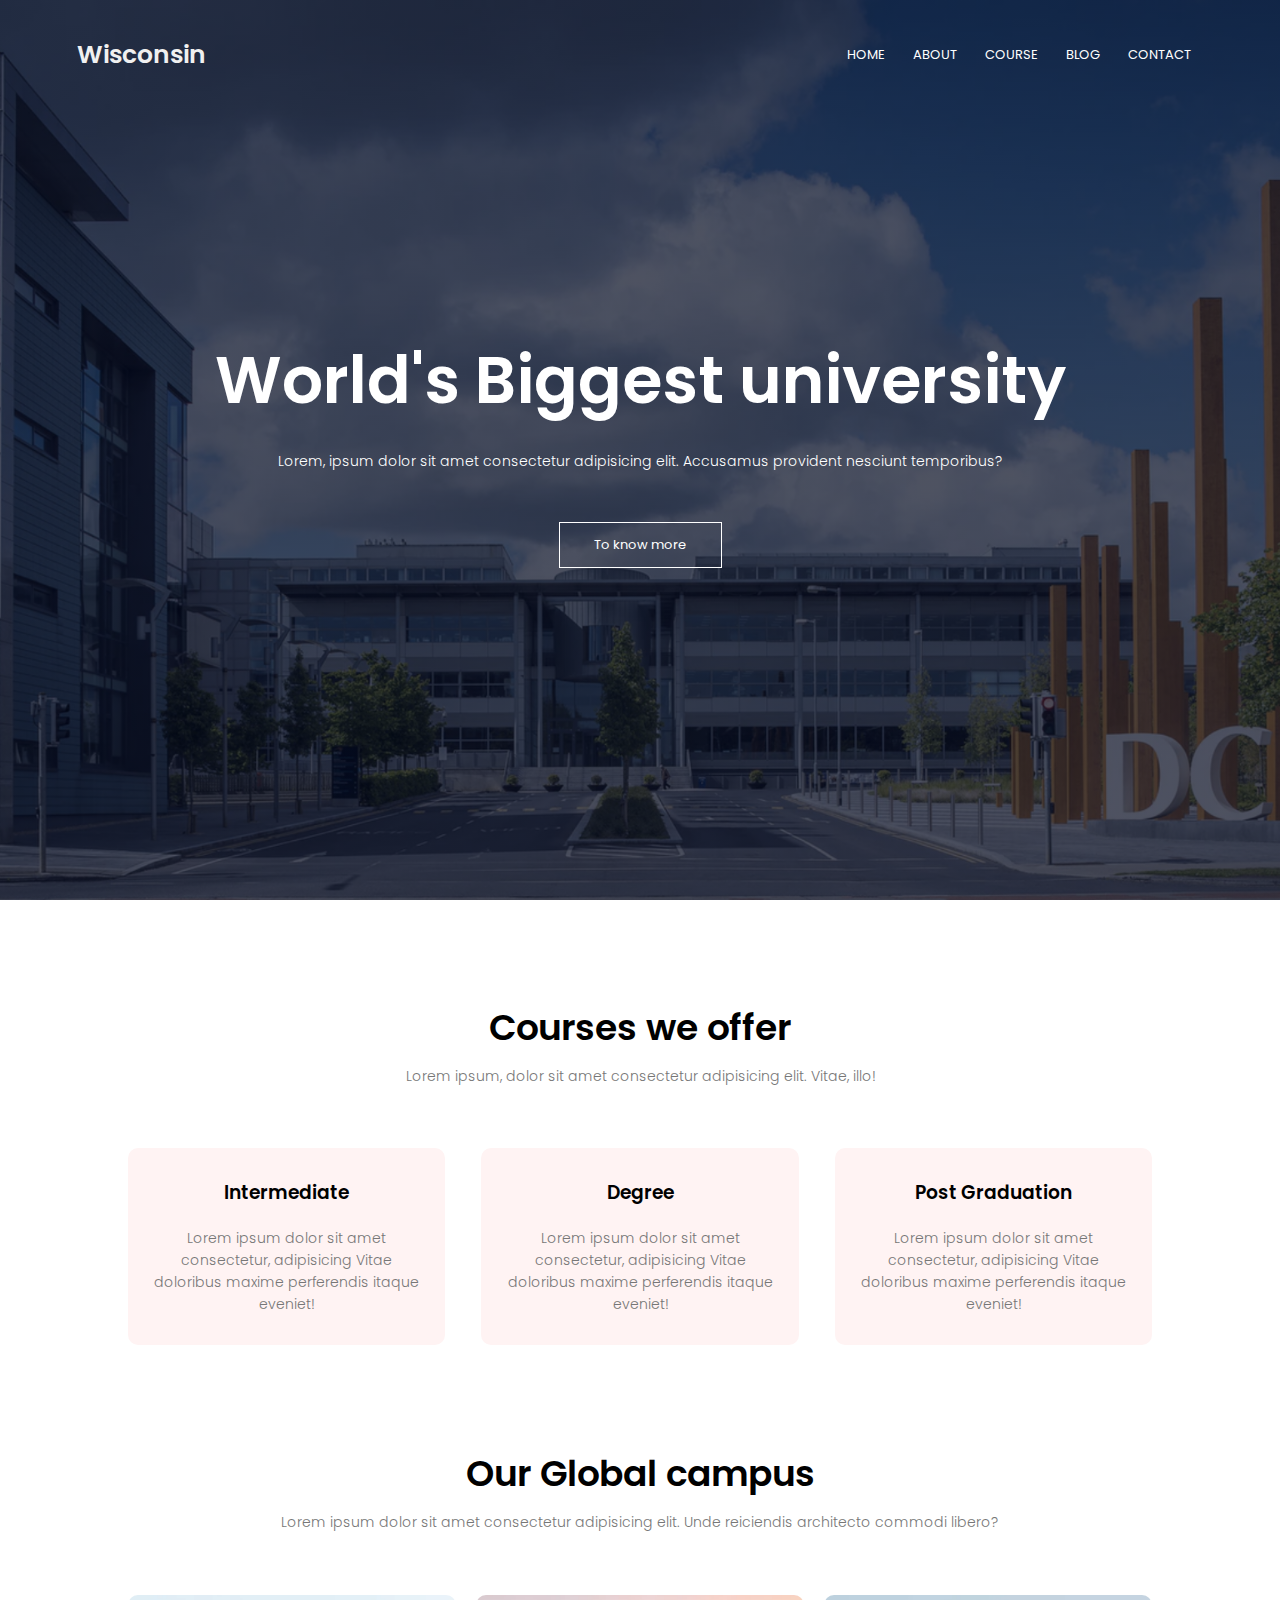
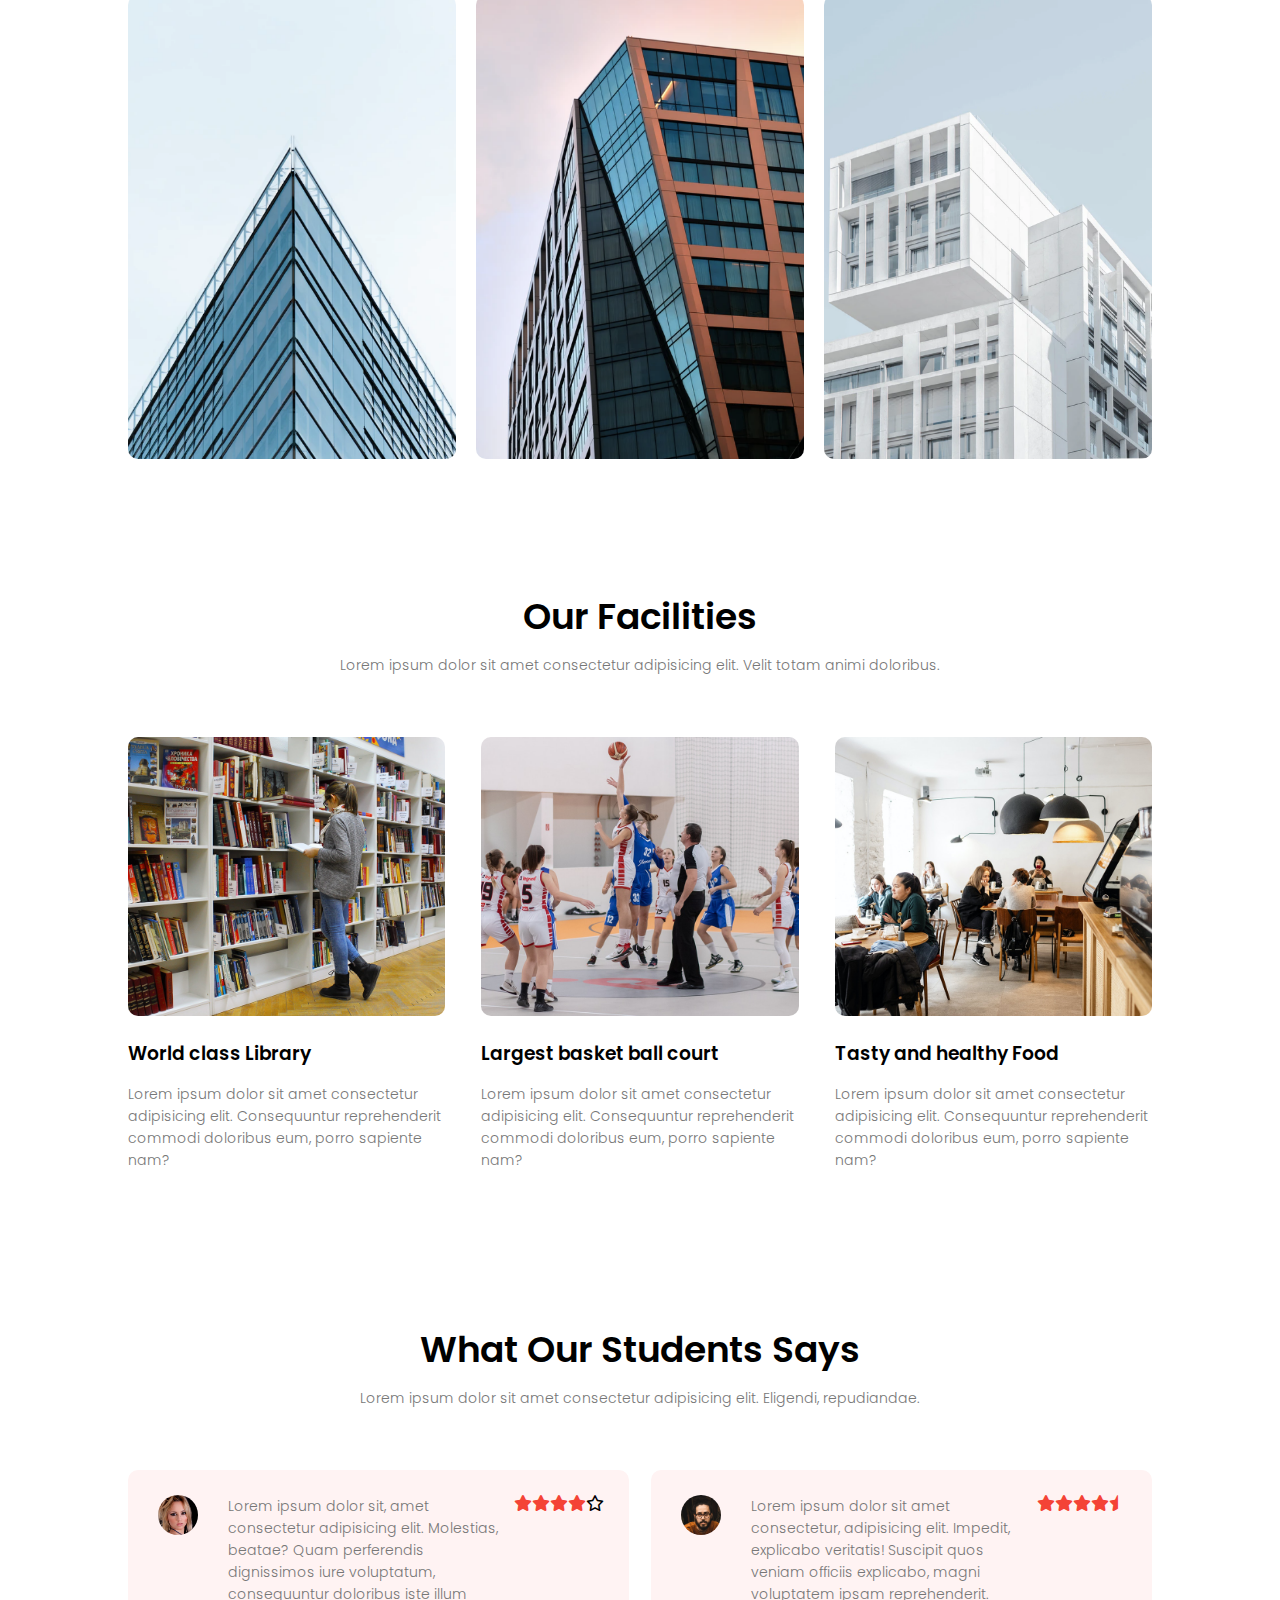
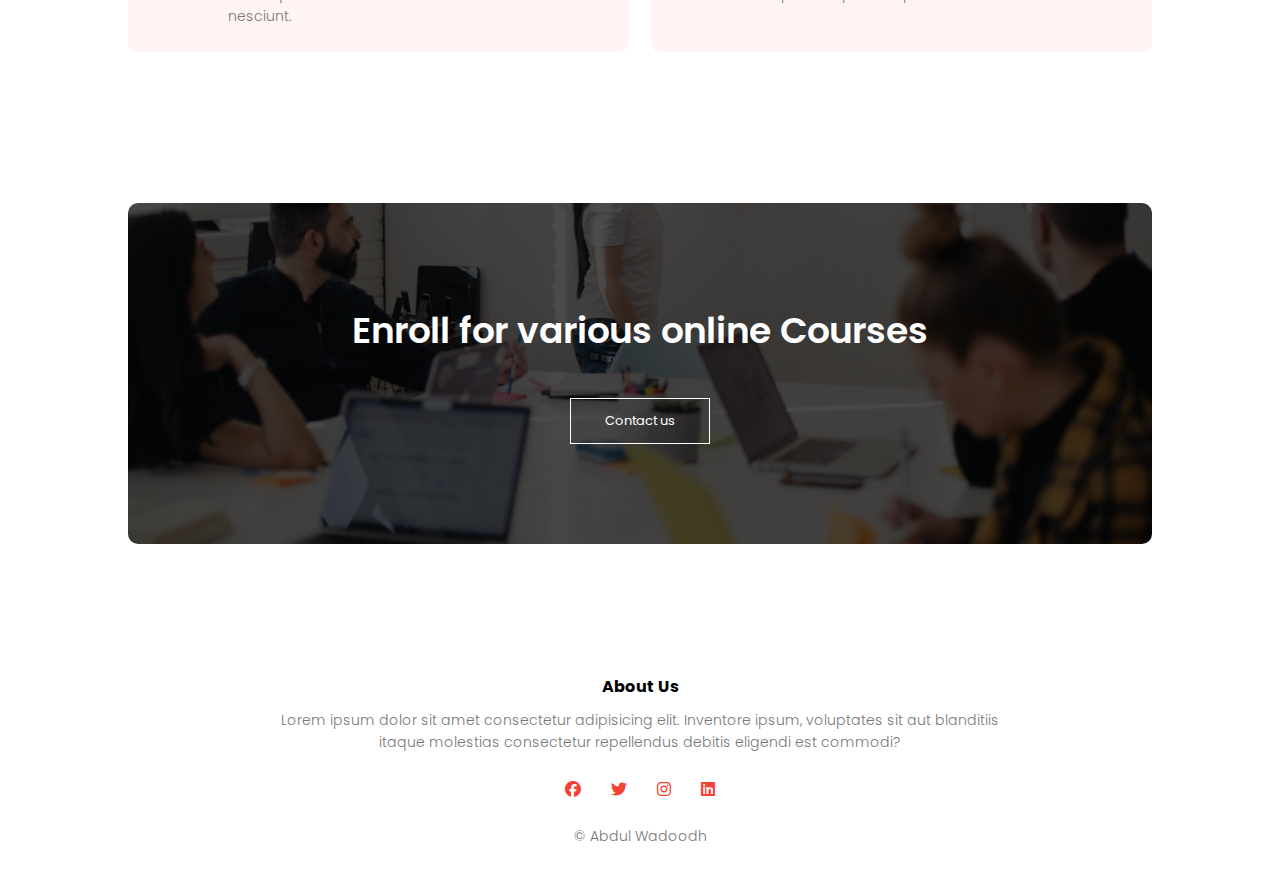
<file: index.html>
<!DOCTYPE html>
<html lang="en">
<head>
    <meta charset="UTF-8">
    <meta http-equiv="X-UA-Compatible" content="IE=edge">
    <meta name="viewport" content="width=device-width, initial-scale=1.0">
    <title>Wisconsin</title>
    <link rel="stylesheet" href="style.css">
    <link rel="preconnect" href="https://fonts.googleapis.com">
    <link rel="preconnect" href="https://fonts.gstatic.com" crossorigin>
    <link href="https://fonts.googleapis.com/css2?family=Poppins:wght@100;200;300;400;600;700&display=swap"
        rel="stylesheet">
    <link rel="stylesheet" href="https://cdnjs.cloudflare.com/ajax/libs/font-awesome/6.2.1/css/all.min.css">
</head>
<body>
    <section class="header">
        <nav>
            <a href="index.html"></a>
            <h3>Wisconsin</h3>
            <div class="nav-links" id="navlinks">
                <i class="fas fa-times" onclick="hidemenu()"></i>
                <ul>
                    <li><a href="index.html">HOME</a></li>
                    <li><a href="about.html">ABOUT</a></li>
                    <li><a href="course.html">COURSE</a></li>
                    <li><a href="blog.html">BLOG</a></li>
                    <li><a href="contact.html">CONTACT</a></li>
                </ul>
            </div>
            <i class="fas fa-bars" onclick="showmenu()"></i>
        </nav>
    <div class="text-box">
        <h1>World's Biggest university</h1>
        <p>Lorem, ipsum dolor sit amet consectetur adipisicing elit. Accusamus provident nesciunt temporibus?</p>
        <a href=""class="btn">To know more</a>
    </div>
    </section>

    <!-- course section -->
    <section class="course">
        <h1>Courses we offer </h1>
        <p>Lorem ipsum, dolor sit amet consectetur adipisicing elit. Vitae, illo!</p>
        <div class="row">
            <div class="course-col">
                <h3>Intermediate</h3>
                <p>Lorem ipsum dolor sit amet consectetur, adipisicing Vitae doloribus maxime perferendis itaque eveniet!</p>
            </div>
            <div class="course-col">
                <h3>Degree</h3>
                <p>Lorem ipsum dolor sit amet consectetur, adipisicing Vitae doloribus maxime perferendis itaque eveniet!</p>
            </div>
            <div class="course-col">
                <h3>Post Graduation</h3>
                <p>Lorem ipsum dolor sit amet consectetur, adipisicing Vitae doloribus maxime perferendis itaque eveniet!</p>
            </div>
        </div>
    </section>
    <!-- campus section -->
    <section class="campus">
        <h1>Our Global campus</h1>
        <p>Lorem ipsum dolor sit amet consectetur adipisicing elit. Unde reiciendis architecto commodi libero?</p>
        <div class="row">
            <div class="campus-col">
                <img src="images/london.png" alt="london campus">
                <div class="layer">
                    <h3>LONDON</h3>
                </div>
            </div>
            <div class="campus-col">
                <img src="images/newyork.png" alt="london campus">
                <div class="layer">
                    <h3>NEW YORK</h3>
                </div>
            </div>
            <div class="campus-col">
                <img src="images/washington.png" alt="london campus">
                <div class="layer">
                    <h3>WASHINGTON</h3>
                </div>
            </div>
        </div>
    </section>
    <!-- facilities section -->
    <section class="facilities">
        <h1>Our Facilities</h1>
        <p>Lorem ipsum dolor sit amet consectetur adipisicing elit. Velit totam animi doloribus.</p>
        <div class="row">
            <div class="facilities-col">
                <img src="images/library.png" alt="library">
                <h3>World class Library</h3>
                <p>Lorem ipsum dolor sit amet consectetur adipisicing elit. Consequuntur reprehenderit commodi doloribus eum, porro sapiente nam?</p>
            </div>
            <div class="facilities-col">
                <img src="images/basketball.png" alt="library">
                <h3>Largest basket ball court</h3>
                <p>Lorem ipsum dolor sit amet consectetur adipisicing elit. Consequuntur reprehenderit commodi doloribus eum, porro
                    sapiente nam?</p>
            </div>
            <div class="facilities-col">
                <img src="images/cafeteria.png" alt="library">
                <h3>Tasty and healthy Food</h3>
                <p>Lorem ipsum dolor sit amet consectetur adipisicing elit. Consequuntur reprehenderit commodi doloribus eum, porro
                    sapiente nam?</p>
            </div>
        </div>
    </section>
    <!-- testimonials section -->
    <section class="testimonial">
        <h1>What Our Students Says</h1>
        <p>Lorem ipsum dolor sit amet consectetur adipisicing elit. Eligendi, repudiandae.</p>
        <div class="row">
            <div class="testimonial-col">
                <img src="images/user1.jpg" alt="user 1">
                <p>Lorem ipsum dolor sit, amet consectetur adipisicing elit. Molestias, beatae? Quam perferendis dignissimos iure voluptatum, consequuntur doloribus iste illum nesciunt.</p>
                <i class="fas fa-star"></i>
                <i class="fas fa-star"></i>
                <i class="fas fa-star"></i>
                <i class="fas fa-star"></i>
                <i class="far fa-star"></i>
            </div>
            
            <div class="testimonial-col">
                <img src="images/user2.jpg" alt="user 2">
                <p>Lorem ipsum dolor sit amet consectetur, adipisicing elit. Impedit, explicabo veritatis! Suscipit quos veniam officiis explicabo, magni voluptatem ipsam reprehenderit.</p>
                <i class="fas fa-star"></i>
                <i class="fas fa-star"></i>
                <i class="fas fa-star"></i>
                <i class="fas fa-star"></i>
                <i class="fas fa-star-half"></i>
            </div>
        </div>
    </section>
    <!-- call to action -->
    <section class="cta">
        <h1>Enroll for various online Courses </h1>
        <a href="" class="btn">Contact us</a>
    </section>
<!-- ----footer -->
    <section class="footer">
        <h4>About Us</h4>
        <p>Lorem ipsum dolor sit amet consectetur adipisicing elit. Inventore ipsum, voluptates sit aut blanditiis<br> itaque molestias consectetur repellendus debitis eligendi est commodi?</p>
        <div class="icons">
            <i class="fab fa-facebook"></i>
            <i class="fab fa-twitter"></i>
            <i class="fab fa-instagram"></i>
            <i class="fab fa-linkedin"></i>
        </div>
        <p>&#169 Abdul Wadoodh</p>
    </section>



    <!-- js code for toggle -->
    <script>
        var navlinks = document.getElementById("navlinks");
        function showmenu(){
            navlinks.style.right = "0"
        }
        function hidemenu(){
            navlinks.style.right = "-200px"

        }

    </script>
</body>
</html>
</file>
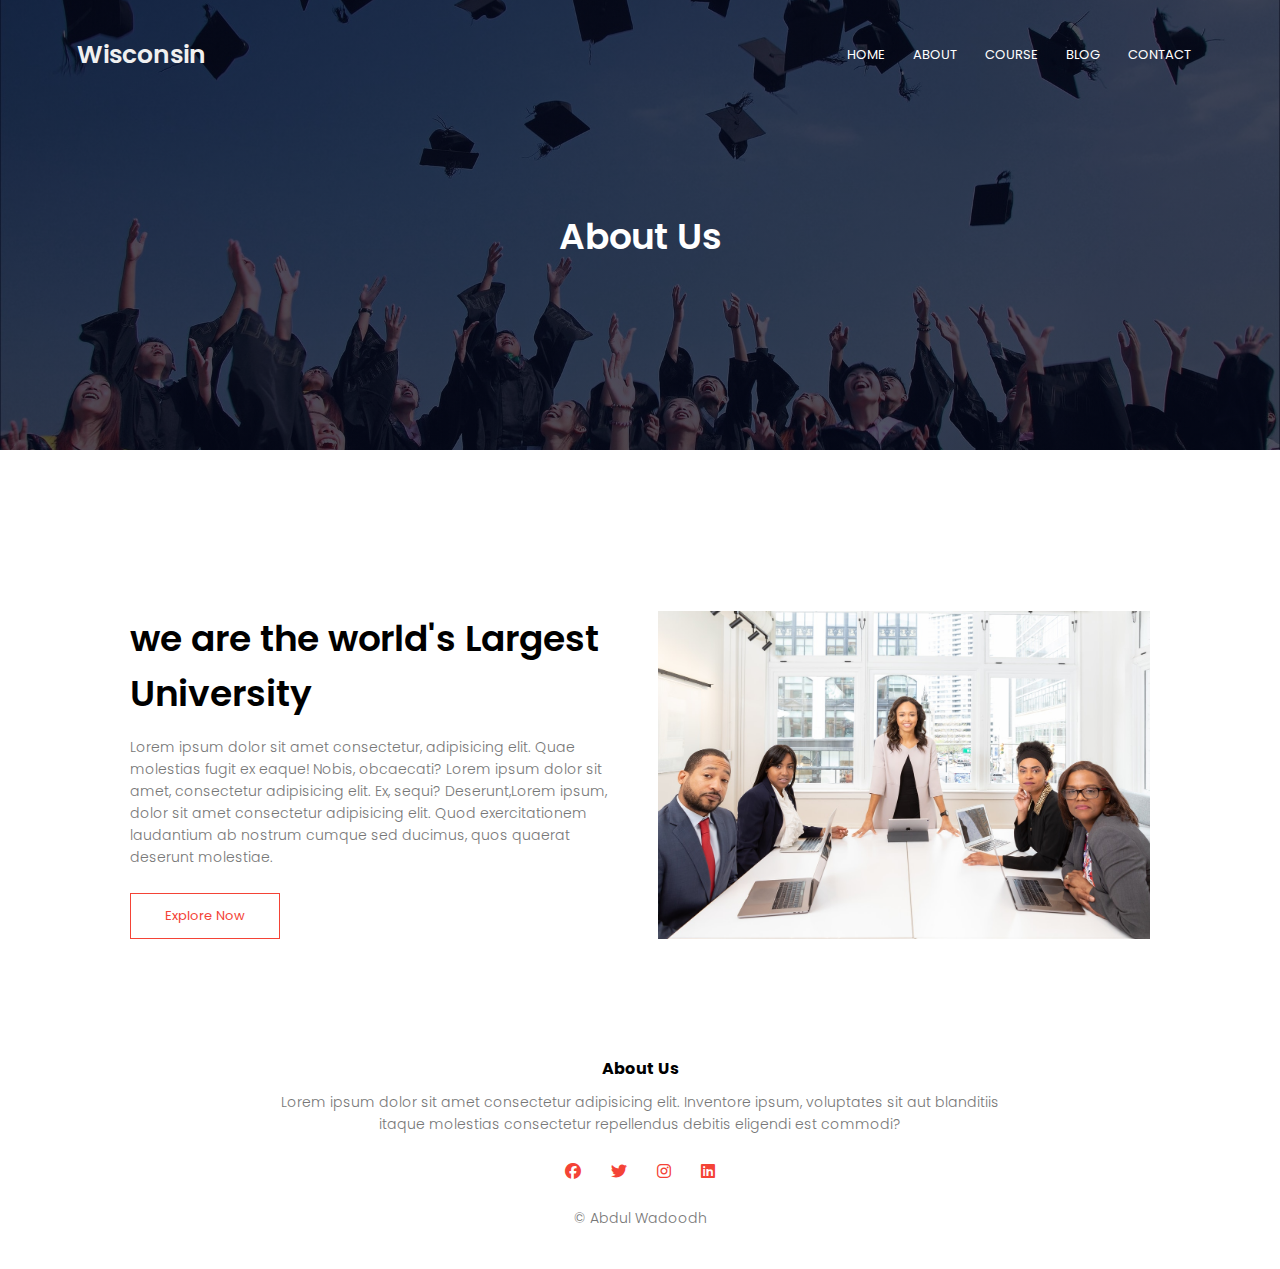
<file: about.html>
<!DOCTYPE html>
<html lang="en">
<head>
    <meta charset="UTF-8">
    <meta http-equiv="X-UA-Compatible" content="IE=edge">
    <meta name="viewport" content="width=device-width, initial-scale=1.0">
    <title>Wisconsin</title>
    <link rel="stylesheet" href="style.css">
    <link rel="preconnect" href="https://fonts.googleapis.com">
    <link rel="preconnect" href="https://fonts.gstatic.com" crossorigin>
    <link href="https://fonts.googleapis.com/css2?family=Poppins:wght@100;200;300;400;600;700&display=swap"
        rel="stylesheet">
    <link rel="stylesheet" href="https://cdnjs.cloudflare.com/ajax/libs/font-awesome/6.2.1/css/all.min.css">
</head>
<body>
    <section class="sub-header">
        <nav>
            <a href="index.html"></a>
            <h3>Wisconsin</h3>
            <div class="nav-links" id="navlinks">
                <i class="fas fa-times" onclick="hidemenu()"></i>
                <ul>
                <li><a href="index.html">HOME</a></li>
                <li><a href="about.html">ABOUT</a></li>
                <li><a href="course.html">COURSE</a></li>
                <li><a href="blog.html">BLOG</a></li>
                <li><a href="contact.html">CONTACT</a></li>
                </ul>
            </div>
            <i class="fas fa-bars" onclick="showmenu()"></i>
        </nav>
        <h1>About Us</h1>
    </section>
    <!-- --------about us content---- -->
    <section class="about-us">
        <div class="row">
            <div class="about-col">
                <h1>we are the world's Largest University</h1>
                <p>Lorem ipsum dolor sit amet consectetur, adipisicing elit. Quae molestias fugit ex eaque! Nobis, obcaecati? Lorem ipsum dolor sit amet, consectetur adipisicing elit. Ex, sequi? Deserunt,Lorem ipsum, dolor sit amet consectetur adipisicing elit. Quod exercitationem laudantium ab nostrum cumque sed ducimus, quos quaerat deserunt molestiae.</p>
                <a href="" class="btn red-btn">Explore Now</a>
            </div>
            <div class="about-col">
                <img src="images/about.jpg" alt="about">
            </div>
        </div>
    </section>

<!-- ----footer -->
    <section class="footer">
        <h4>About Us</h4>
        <p>Lorem ipsum dolor sit amet consectetur adipisicing elit. Inventore ipsum, voluptates sit aut blanditiis<br> itaque molestias consectetur repellendus debitis eligendi est commodi?</p>
        <div class="icons">
            <i class="fab fa-facebook"></i>
            <i class="fab fa-twitter"></i>
            <i class="fab fa-instagram"></i>
            <i class="fab fa-linkedin"></i>
        </div>
        <p>&#169 Abdul Wadoodh</p>
    </section>







    <!-- js code for toggle -->
    <script>
        var navlinks = document.getElementById("navlinks");
        function showmenu(){
            navlinks.style.right = "0"
        }
        function hidemenu(){
            navlinks.style.right = "-200px"
        }
    </script>
</body>
</html>
</file>
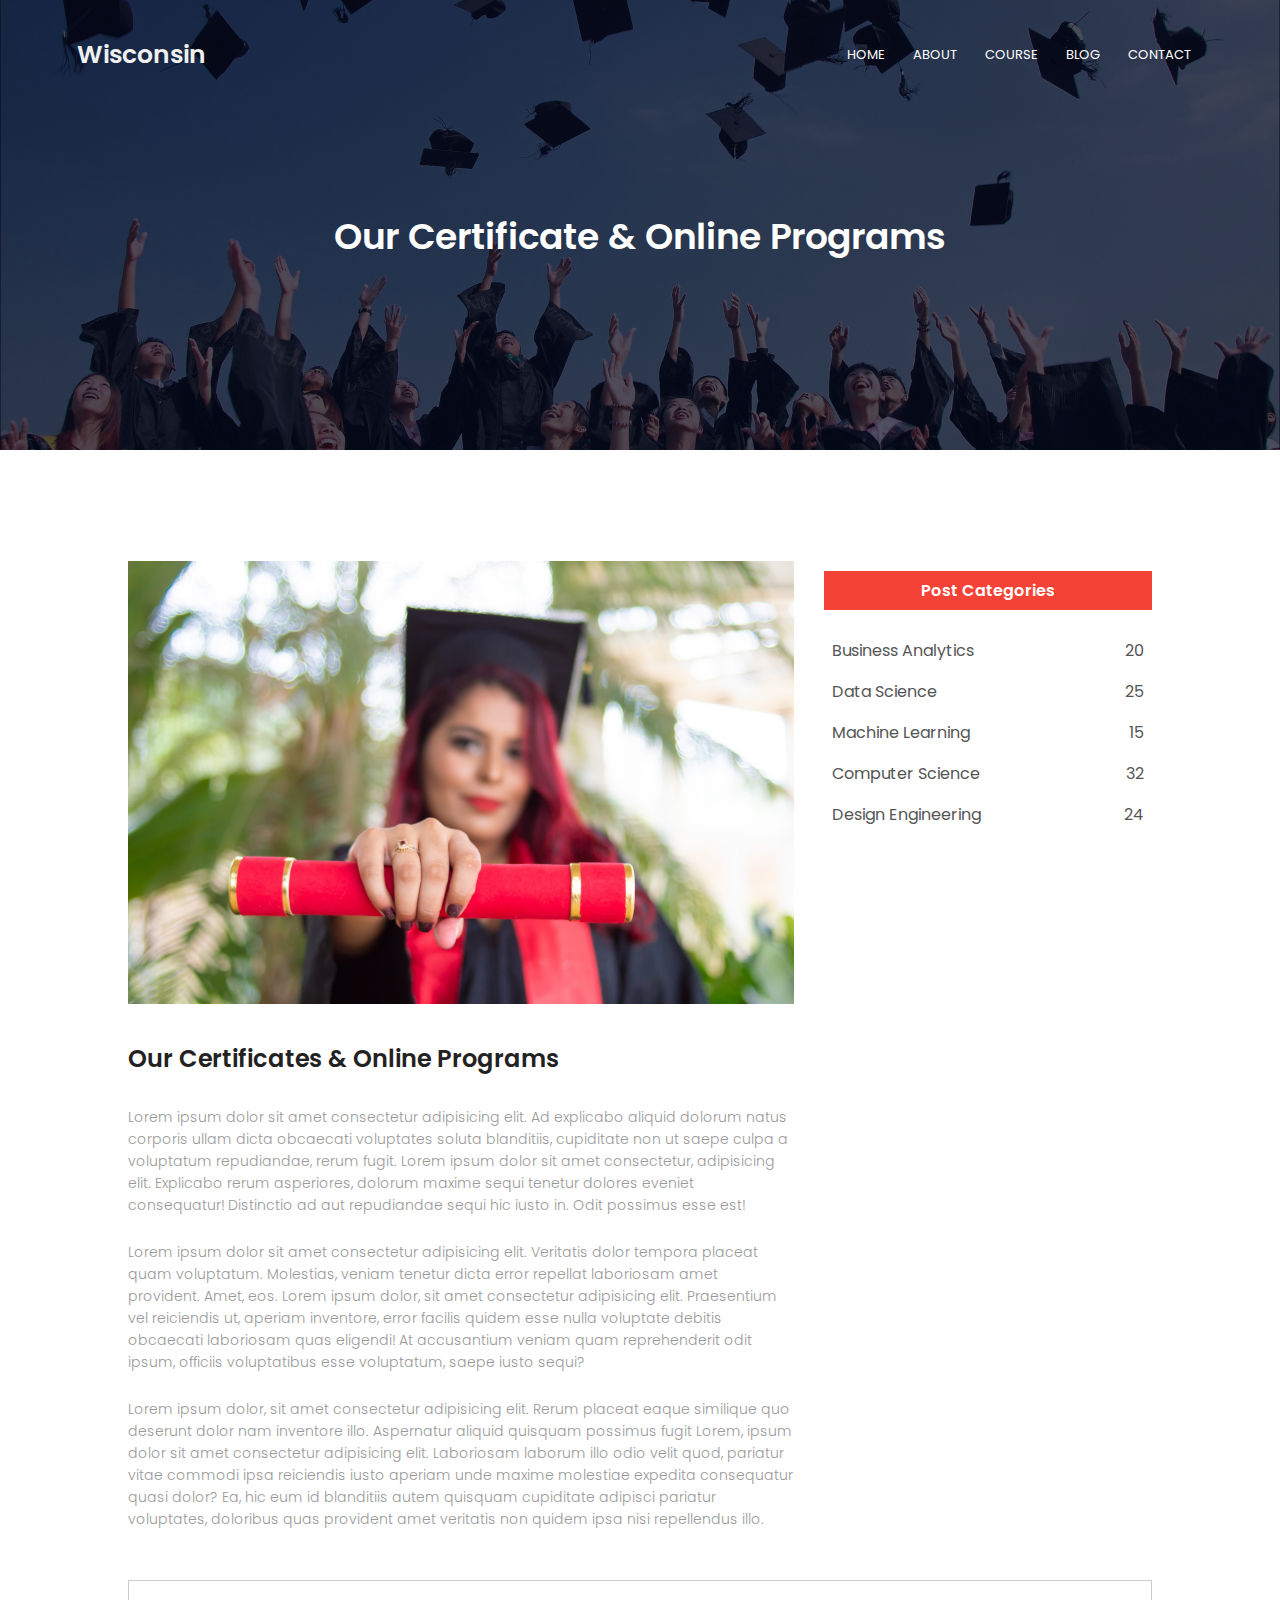
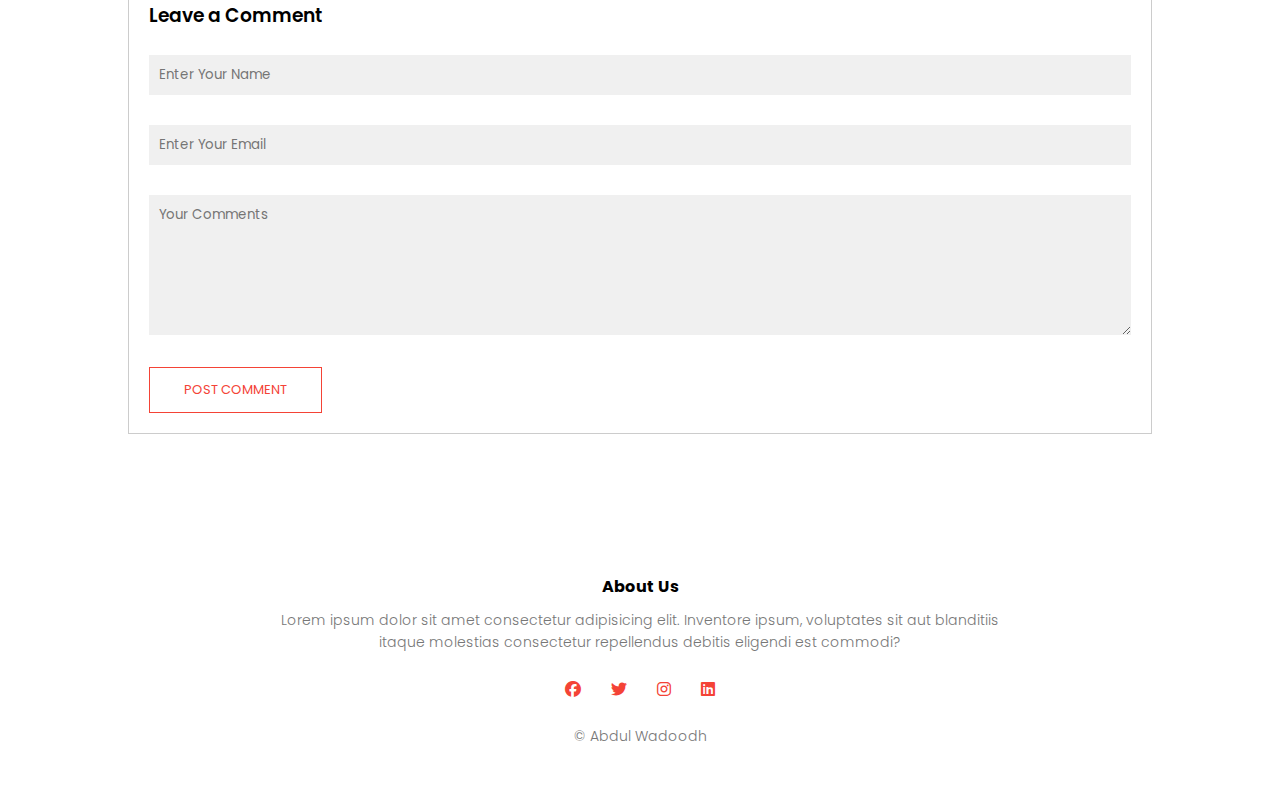
<file: blog.html>
<!DOCTYPE html>
<html lang="en">
<head>
    <meta charset="UTF-8">
    <meta http-equiv="X-UA-Compatible" content="IE=edge">
    <meta name="viewport" content="width=device-width, initial-scale=1.0">
    <title>Wisconsin</title>
    <link rel="stylesheet" href="style.css">
    <link rel="preconnect" href="https://fonts.googleapis.com">
    <link rel="preconnect" href="https://fonts.gstatic.com" crossorigin>
    <link href="https://fonts.googleapis.com/css2?family=Poppins:wght@100;200;300;400;600;700&display=swap"
        rel="stylesheet">
    <link rel="stylesheet" href="https://cdnjs.cloudflare.com/ajax/libs/font-awesome/6.2.1/css/all.min.css">
</head>
<body>
    <section class="sub-header">
        <nav>
            <a href="index.html"></i></a>
            <h3>Wisconsin</h3>
            <div class="nav-links" id="navlinks">
                <i class="fas fa-times" onclick="hidemenu()"></i>
                <ul>
                    <li><a href="index.html">HOME</a></li>
                    <li><a href="about.html">ABOUT</a></li>
                    <li><a href="course.html">COURSE</a></li>
                    <li><a href="blog.html">BLOG</a></li>
                    <li><a href="contact.html">CONTACT</a></li>
                </ul>
            </div>
            <i class="fas fa-bars" onclick="showmenu()"></i>
        </nav>
        <h1>Our Certificate & Online Programs</h1>
    </section>
<!-- Blog section---- -->
    <section class="blog-content">
        <div class="row">
            <div class="blog-left">
                <img src="images/certificate.jpg" alt="certificate">
                <h2>Our Certificates & Online Programs</h2>
                <p>Lorem ipsum dolor sit amet consectetur adipisicing elit. Ad explicabo aliquid dolorum natus corporis ullam dicta obcaecati voluptates soluta blanditiis, cupiditate non ut saepe culpa a voluptatum repudiandae, rerum fugit. Lorem ipsum dolor sit amet consectetur, adipisicing elit. Explicabo rerum asperiores, dolorum maxime sequi tenetur dolores eveniet consequatur! Distinctio ad aut repudiandae sequi hic iusto in. Odit possimus esse est!</p>
                <br>
                <p>Lorem ipsum dolor sit amet consectetur adipisicing elit. Veritatis dolor tempora placeat quam voluptatum. Molestias, veniam tenetur dicta error repellat laboriosam amet provident. Amet, eos. Lorem ipsum dolor, sit amet consectetur adipisicing elit. Praesentium vel reiciendis ut, aperiam inventore, error facilis quidem esse nulla voluptate debitis obcaecati laboriosam quas eligendi! At accusantium veniam quam reprehenderit odit ipsum, officiis voluptatibus esse voluptatum, saepe iusto sequi?</p>
                <br>
                <p>Lorem ipsum dolor, sit amet consectetur adipisicing elit. Rerum placeat eaque similique quo deserunt dolor nam inventore illo. Aspernatur aliquid quisquam possimus fugit Lorem, ipsum dolor sit amet consectetur adipisicing elit. Laboriosam laborum illo odio velit quod, pariatur vitae commodi ipsa reiciendis iusto aperiam unde maxime molestiae expedita consequatur quasi dolor? Ea, hic eum id blanditiis autem quisquam cupiditate adipisci pariatur voluptates, doloribus quas provident amet veritatis non quidem ipsa nisi repellendus illo.</p>
            </div>

            <div class="blog-right">
                <h3>Post Categories</h3>
                <div>
                    <span>Business Analytics</span>
                    <span>20</span>
                </div>
                <div>
                    <span>Data Science</span>
                    <span>25</span>
                </div>
                <div>
                    <span>Machine Learning</span>
                    <span>15</span>
                </div>
                <div>
                    <span>Computer Science</span>
                    <span>32</span>
                </div>
                <div>
                    <span>Design Engineering</span>
                    <span>24</span>
                </div>
            </div>
        </div>
            <div class="comment-box">
                <h3>Leave a Comment</h3>
                <form class="comment-form">
                    <input type="text" placeholder="Enter Your Name">
                    <input type="email" placeholder="Enter Your Email">
                    <textarea rows="6" placeholder="Your Comments"></textarea>
                    <button type="submit" class="btn red-btn">POST COMMENT</button>
                </form>
            </div>
    </section>



<!-- ----footer -->
    <section class="footer">
        <h4>About Us</h4>
        <p>Lorem ipsum dolor sit amet consectetur adipisicing elit. Inventore ipsum, voluptates sit aut blanditiis<br> itaque molestias consectetur repellendus debitis eligendi est commodi?</p>
        <div class="icons">
            <i class="fab fa-facebook"></i>
            <i class="fab fa-twitter"></i>
            <i class="fab fa-instagram"></i>
            <i class="fab fa-linkedin"></i>
        </div>
        <p>&#169 Abdul Wadoodh</p>
    </section>







    <!-- js code for toggle -->
    <script>
        var navlinks = document.getElementById("navlinks");
        function showmenu(){
            navlinks.style.right = "0"
        }
        function hidemenu(){
            navlinks.style.right = "-200px"
        }
    </script>
</body>
</html>
</file>
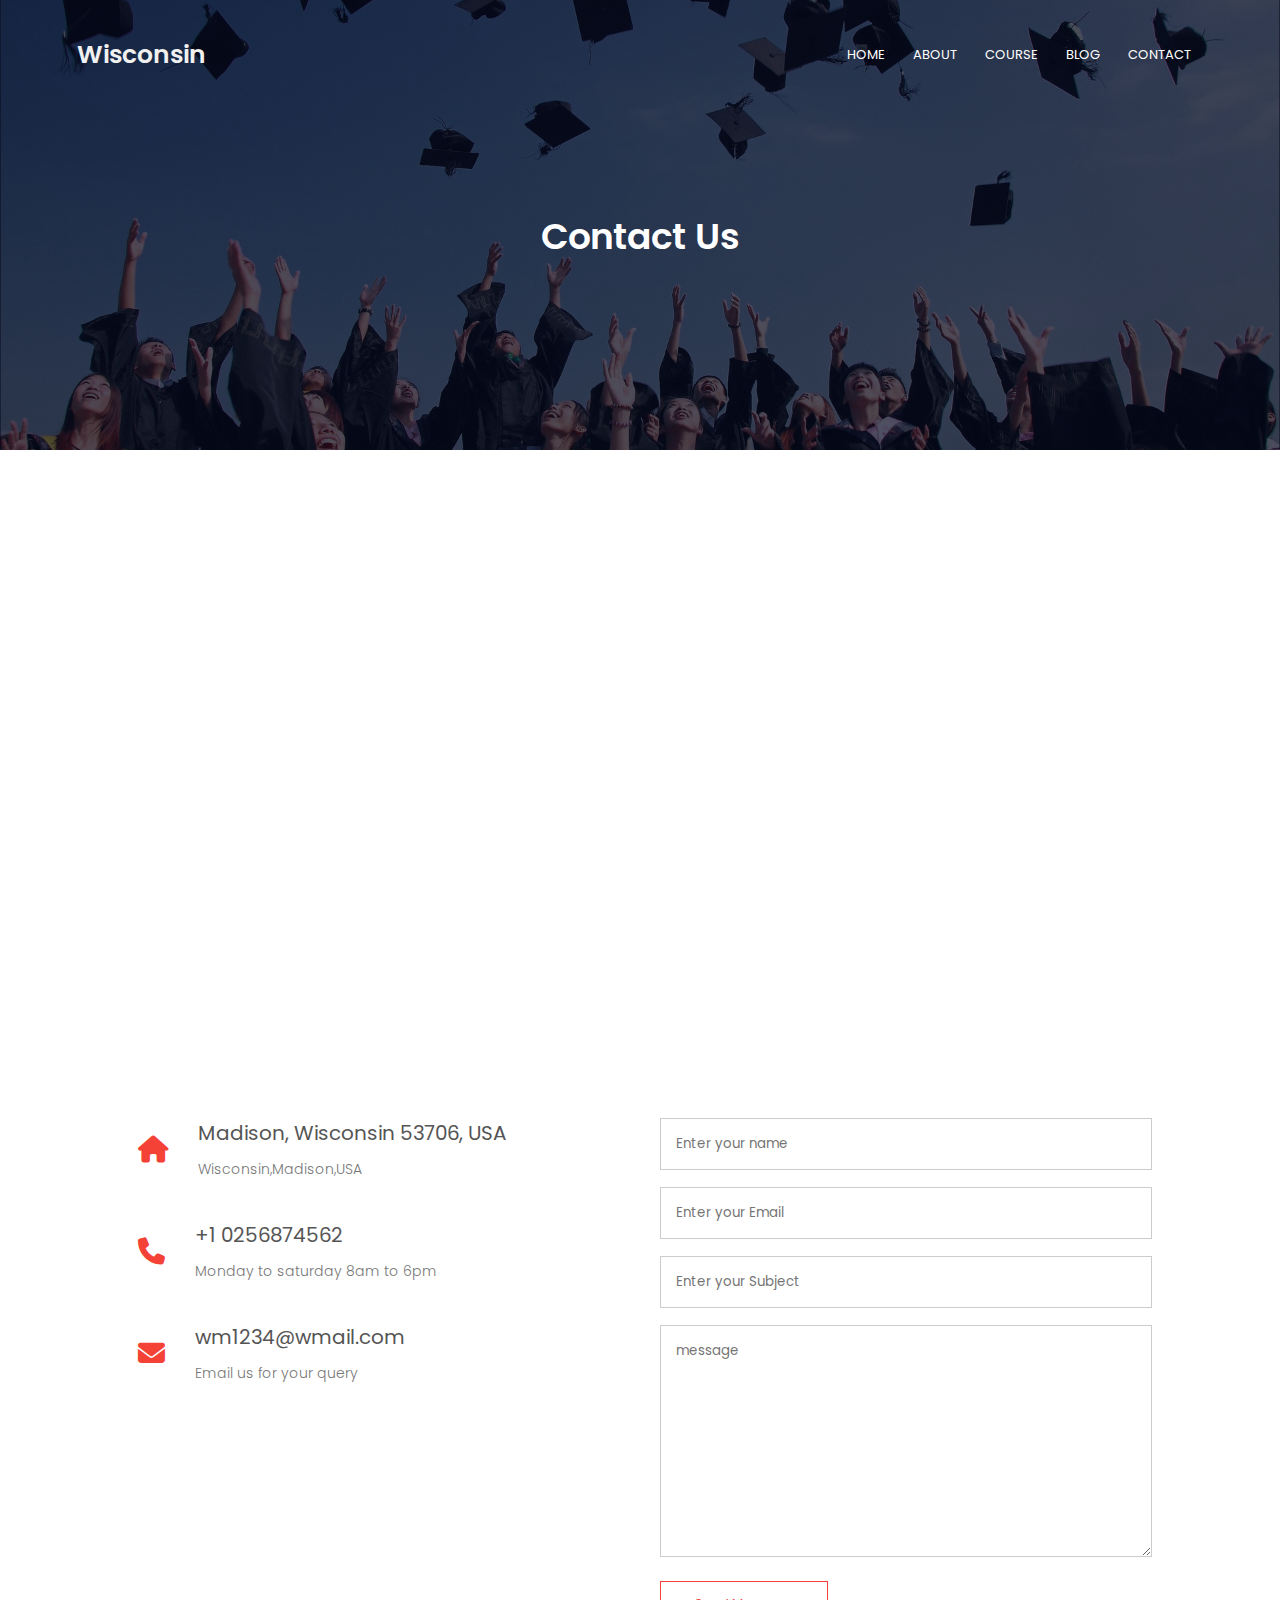
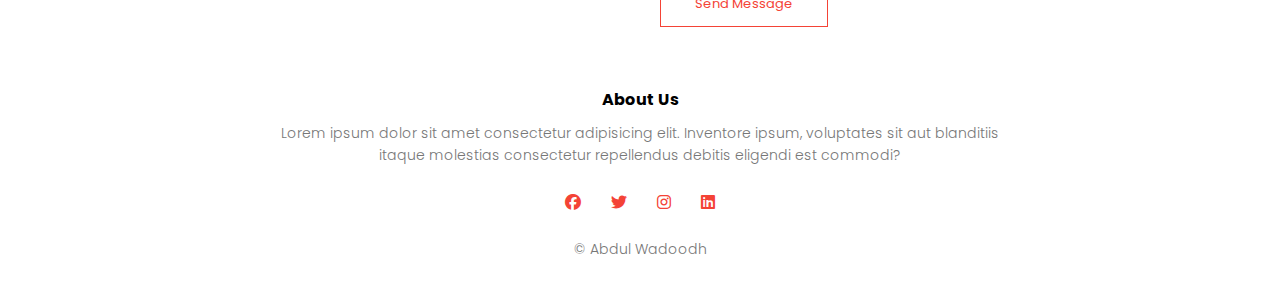
<file: contact.html>
<!DOCTYPE html>
<html lang="en">
<head>
    <meta charset="UTF-8">
    <meta http-equiv="X-UA-Compatible" content="IE=edge">
    <meta name="viewport" content="width=device-width, initial-scale=1.0">
    <title>Wisconsin</title>
    <link rel="stylesheet" href="style.css">
    <link rel="preconnect" href="https://fonts.googleapis.com">
    <link rel="preconnect" href="https://fonts.gstatic.com" crossorigin>
    <link href="https://fonts.googleapis.com/css2?family=Poppins:wght@100;200;300;400;600;700&display=swap"
        rel="stylesheet">
    <link rel="stylesheet" href="https://cdnjs.cloudflare.com/ajax/libs/font-awesome/6.2.1/css/all.min.css">
</head>
<body>
    <section class="sub-header">
        <nav>
            <a href="index.html"></a>
            <h3>Wisconsin</h3>
            <div class="nav-links" id="navlinks">
                <i class="fas fa-times" onclick="hidemenu()"></i>
                <ul>
                    <li><a href="index.html">HOME</a></li>
                    <li><a href="about.html">ABOUT</a></li>
                    <li><a href="course.html">COURSE</a></li>
                    <li><a href="blog.html">BLOG</a></li>
                    <li><a href="contact.html">CONTACT</a></li>
                </ul>
            </div>
            <i class="fas fa-bars" onclick="showmenu()"></i>
        </nav>
        <h1>Contact Us</h1>
    </section>
<!-- --------contact us--- -->
    <section class="location">
        <iframe
            src="https://www.google.com/maps/embed?pb=!1m18!1m12!1m3!1d2914.328340618217!2d-89.41467618458209!3d43.076591979145256!2m3!1f0!2f0!3f0!3m2!1i1024!2i768!4f13.1!3m3!1m2!1s0x8807ac950a7f481d%3A0xc9e065e091733a64!2sUniversity%20of%20Wisconsin-Madison!5e0!3m2!1sen!2sin!4v1674038434672!5m2!1sen!2sin"
            width="600" height="450" style="border:0;" allowfullscreen="" loading="lazy"
            referrerpolicy="no-referrer-when-downgrade"></iframe>
    </section>
    <section class="contact-us">
        <div class="row">
            <div class="contact-col">
                <div>
                    <i class="fas fa-home"></i>
                    <span>
                        <h5>Madison, Wisconsin 53706, USA</h5>
                        <p>Wisconsin,Madison,USA</p>
                    </span>
                </div>
                <div>
                    <i class="fas fa-phone"></i>
                    <span>
                        <h5>+1 0256874562</h5>
                        <p>Monday to saturday 8am to 6pm</p>
                    </span>
                </div>
                <div>
                    <i class="fas fa-envelope"></i>
                    <span>
                        <h5>wm1234@wmail.com</h5>
                        <p>Email us for your query</p>
                    </span>
                </div>
                
            </div>
            <div class="contact-col">
                <form action="">
                    <input type="text" placeholder="Enter your name" required>
                    <input type="email" placeholder="Enter your Email" required>
                    <input type="text" placeholder="Enter your Subject" required>
                    <textarea rows="10" placeholder="message" required></textarea>
                    <button type="submit" class="btn red-btn">Send Message</button>
                </form>
                
            </div>
        </div>

    </section>

<!-- ----footer -->
    <section class="footer">
        <h4>About Us</h4>
        <p>Lorem ipsum dolor sit amet consectetur adipisicing elit. Inventore ipsum, voluptates sit aut blanditiis<br> itaque molestias consectetur repellendus debitis eligendi est commodi?</p>
        <div class="icons">
            <i class="fab fa-facebook"></i>
            <i class="fab fa-twitter"></i>
            <i class="fab fa-instagram"></i>
            <i class="fab fa-linkedin"></i>
        </div>
        <p>&#169 Abdul Wadoodh</p>
    </section>







    <!-- js code for toggle -->
    <script>
        var navlinks = document.getElementById("navlinks");
        function showmenu(){
            navlinks.style.right = "0"
        }
        function hidemenu(){
            navlinks.style.right = "-200px"
        }
    </script>
</body>
</html>
</file>
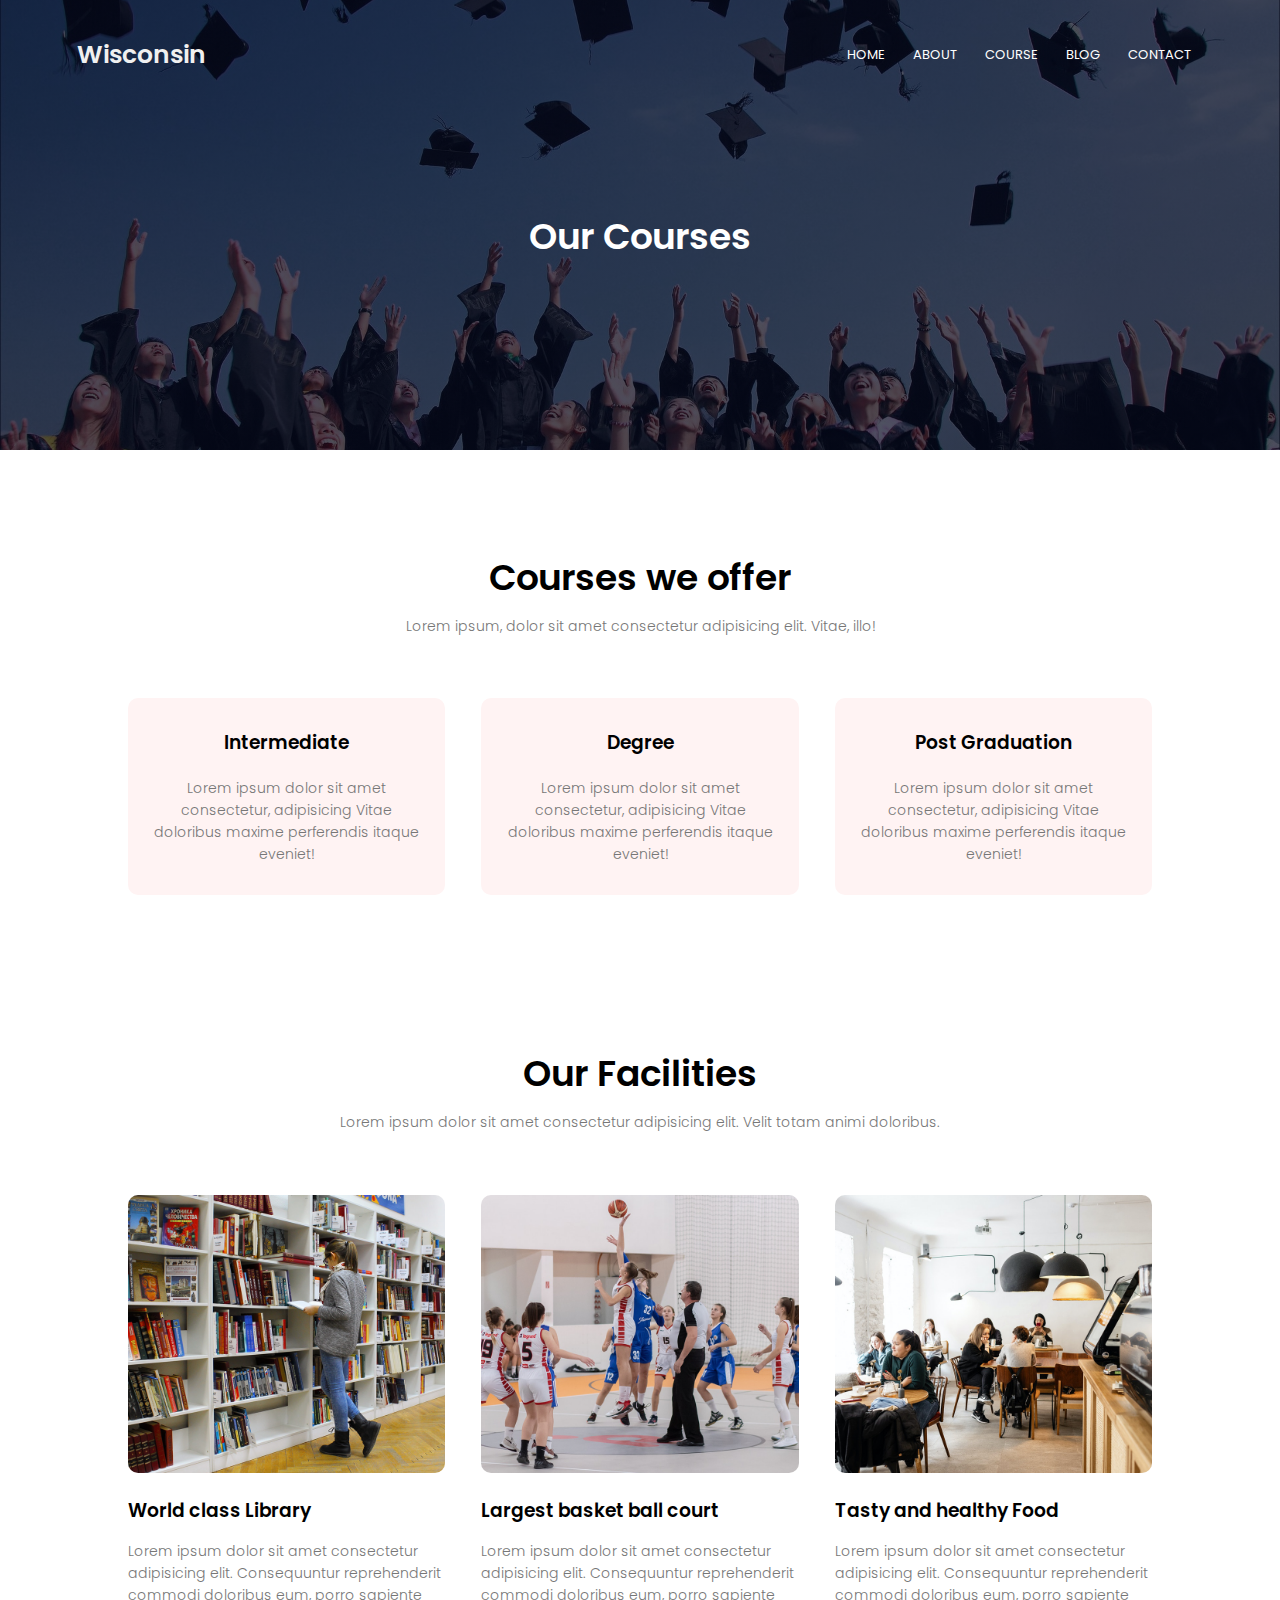
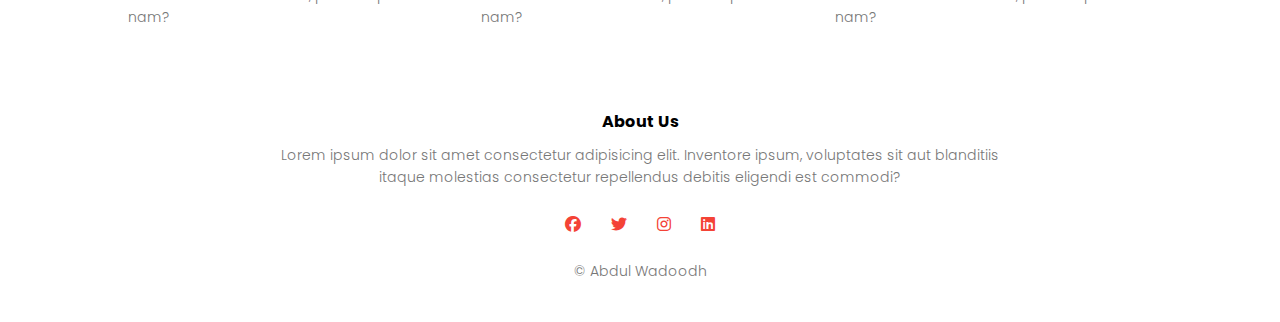
<file: course.html>
<!DOCTYPE html>
<html lang="en">
<head>
    <meta charset="UTF-8">
    <meta http-equiv="X-UA-Compatible" content="IE=edge">
    <meta name="viewport" content="width=device-width, initial-scale=1.0">
    <title>Wisconsin</title>
    <link rel="stylesheet" href="style.css">
    <link rel="preconnect" href="https://fonts.googleapis.com">
    <link rel="preconnect" href="https://fonts.gstatic.com" crossorigin>
    <link href="https://fonts.googleapis.com/css2?family=Poppins:wght@100;200;300;400;600;700&display=swap"
        rel="stylesheet">
    <link rel="stylesheet" href="https://cdnjs.cloudflare.com/ajax/libs/font-awesome/6.2.1/css/all.min.css">
</head>
<body>
    <section class="sub-header">
        <nav>
            <a href="index.html"></a>
            <h3>Wisconsin</h3>
            <div class="nav-links" id="navlinks">
                <i class="fas fa-times" onclick="hidemenu()"></i>
                <ul>
                    <li><a href="index.html">HOME</a></li>
                    <li><a href="about.html">ABOUT</a></li>
                    <li><a href="course.html">COURSE</a></li>
                    <li><a href="blog.html">BLOG</a></li>
                    <li><a href="contact.html">CONTACT</a></li>
                </ul>
            </div>
            <i class="fas fa-bars" onclick="showmenu()"></i>
        </nav>
        <h1>Our Courses</h1>
    </section>
<!-- ------courses---- -->
    <section class="course">
        <h1>Courses we offer </h1>
        <p>Lorem ipsum, dolor sit amet consectetur adipisicing elit. Vitae, illo!</p>
        <div class="row">
            <div class="course-col">
                <h3>Intermediate</h3>
                <p>Lorem ipsum dolor sit amet consectetur, adipisicing Vitae doloribus maxime perferendis itaque eveniet!
                </p>
            </div>
            <div class="course-col">
                <h3>Degree</h3>
                <p>Lorem ipsum dolor sit amet consectetur, adipisicing Vitae doloribus maxime perferendis itaque eveniet!
                </p>
            </div>
            <div class="course-col">
                <h3>Post Graduation</h3>
                <p>Lorem ipsum dolor sit amet consectetur, adipisicing Vitae doloribus maxime perferendis itaque eveniet!
                </p>
            </div>
        </div>
    </section>

<!-- ------facilities------- -->
    <section class="facilities">
        <h1>Our Facilities</h1>
        <p>Lorem ipsum dolor sit amet consectetur adipisicing elit. Velit totam animi doloribus.</p>
        <div class="row">
            <div class="facilities-col">
                <img src="images/library.png" alt="library">
                <h3>World class Library</h3>
                <p>Lorem ipsum dolor sit amet consectetur adipisicing elit. Consequuntur reprehenderit commodi doloribus
                    eum, porro sapiente nam?</p>
            </div>
            <div class="facilities-col">
                <img src="images/basketball.png" alt="library">
                <h3>Largest basket ball court</h3>
                <p>Lorem ipsum dolor sit amet consectetur adipisicing elit. Consequuntur reprehenderit commodi doloribus
                    eum, porro
                    sapiente nam?</p>
            </div>
            <div class="facilities-col">
                <img src="images/cafeteria.png" alt="library">
                <h3>Tasty and healthy Food</h3>
                <p>Lorem ipsum dolor sit amet consectetur adipisicing elit. Consequuntur reprehenderit commodi doloribus
                    eum, porro
                    sapiente nam?</p>
            </div>
        </div>
    </section>

<!-- ----footer -->
    <section class="footer">
        <h4>About Us</h4>
        <p>Lorem ipsum dolor sit amet consectetur adipisicing elit. Inventore ipsum, voluptates sit aut blanditiis<br> itaque molestias consectetur repellendus debitis eligendi est commodi?</p>
        <div class="icons">
            <i class="fab fa-facebook"></i>
            <i class="fab fa-twitter"></i>
            <i class="fab fa-instagram"></i>
            <i class="fab fa-linkedin"></i>
        </div>
        <p>&#169 Abdul Wadoodh</p>
    </section>







    <!-- js code for toggle -->
    <script>
        var navlinks = document.getElementById("navlinks");
        function showmenu(){
            navlinks.style.right = "0"
        }
        function hidemenu(){
            navlinks.style.right = "-200px"
        }
    </script>
</body>
</html>
</file>
<file: style.css>
*{
    margin: 0;
    padding: 0;
    font-family: 'Poppins', sans-serif;
}
.header{
    min-height: 100vh;
    width: 100%;
    background-position: center;
    background-image: linear-gradient(rgba(4, 9, 30, 0.7), rgba(4, 9, 30, 0.7)),url(images/banner.png);
    background-size: cover;
    position: relative;
}
nav{
    display: flex;
    padding: 2% 6%;
    justify-content: space-between;
    align-items: center;
}
nav h3{
    font-size: 25px;
    color: #f0f0f0;
}
nav .fas{
    width: 150px;
    color: #999;
    border: #f44336;
}
.nav-links{
    flex: 1;
    text-align: right;
}
.nav-links ul li{
    list-style: none;
    display: inline-block;
    padding: 8px 12px;
    position: relative;
}
.nav-links ul li a{
    color: #fff;
    text-decoration: none;
    font-size: 13px;
}
.nav-links ul li::after{
    content: '';
    width: 0%;
    height: 2px;
    background: #f44336;
    display: block;
    margin: auto;
    transition: 0.5s;
}
.nav-links ul li:hover::after{
    width: 100%;
}
.text-box{
    width: 90%;
    color: #fff;
    position: absolute;
    top: 50%;
    left: 50%;
    transform: translate(-50%,-50%);
    text-align: center;
}
.text-box h1{
    font-size: 65px;
}
.text-box p{
    margin: 10px 0 40px;
    font-size: 14px;
    color: #fff;
}
.btn{
    display: inline-block;
    text-decoration: none;
    color: #fff;
    border: 1px solid #fff;
    padding: 12px 34px;
    font-size: 13px;
    background: transparent;
    position: relative;
    cursor: pointer;
}
.btn:hover{
    border: 1px solid #f44336;
    background: #f44336;
    transition: 0.8s;
}
nav .fas{
    display: none;
}
@media(max-width: 700px){
    .text-box{
        font-size: 20px;
    }
    .nav-links ul li{
        display: block;
    }
    .nav-links{
        position: fixed;
        background: #f44336;
        height: 100vh;
        width: 200px;
        top: 0;
        right:-200px;
        text-align: left;
        z-index: 2;
        transition: 1s;
    } 
    nav .fas{
        display: block;
        color: #fff;
        margin: 10px;
        font-size: 23px;
        cursor: pointer;
    }
    .nav-links ul{
        padding: 30px;
    }
}
/* course section style */
.course{
    width: 80%;
    margin: auto;
    text-align: center;
    padding-top: 100px;
}
h1{
    font-size: 36px;
    font-weight: 600;
}
p{
    color: #777;
    font-size: 14px;
    font-weight: 300;
    line-height: 22px;
    padding: 10px;
}
.row{
    margin-top: 5%;
    display: flex;
    justify-content: space-between;
}
.course-col{
    flex-basis: 31%;
    background: #fff3f3;
    border-radius: 10px;
    margin-bottom: 5%;
    padding: 20px 12px;
    box-sizing: border-box;
    transition: 0.5s;
}
h3{
    text-align: center;
    font-weight: 600;
    margin: 10px 0;
}
.course-col:hover{
    box-shadow: 0 0 20px 0px rgba(0, 0, 0, 0.2);
}
@media (max-width: 700px){
    .row{
        flex-direction: column;
    }
}
/* campus--section */
.campus{
    width: 80%;
    margin: auto;
    text-align: center;
    padding-top: 50px;
}
.campus-col{
    flex-basis: 32%;
    border-radius: 10px;
    margin-bottom: 30px;
    position: relative;
    overflow: hidden;
}
.campus-col img{
    width: 100%;
    display: block;
}
.layer{
    background: transparent;
    height: 100%;
    width: 100%;
    position: absolute;
    top: 0;
    left: 0;
    transition: 0.6s;
}
.layer:hover{
    background: rgba(226, 0, 0, 0.7);
}
.layer h3{
    width: 100%;
    font-weight: 500;
    color: #fff;
    font-size: 25px;
    bottom: 0;
    left: 50%;
    transform: translateX(-50%);
    position: absolute;
    opacity: 0;
    transition: 0.5s;
}
.layer:hover h3{
    bottom: 50%;
    opacity: 1;
}
/* ------facilities------ */
.facilities{
    width: 80%;
    text-align: center;
    margin: auto;
    padding-top: 100px;
}
.facilities-col{
    flex-basis: 31%;
    border-radius: 10px;
    margin-bottom: 5%;
    text-align: left;
}
.facilities-col img{
    width: 100%;
    border-radius: 10px;
}
.facilities-col p{
    padding: 0;
}
.facilities-col h3{
    margin-top: 16px;
    margin-bottom: 15px;
    text-align: left;

}
/*---------- testimonial---- */
.testimonial{
    width: 80%;
    text-align: center;
    margin: auto;
    padding-top: 100px;
}
.testimonial-col{
    background: #fff3f3;
    flex-basis: 44%;
    border-radius: 10px;
    margin-bottom: 5%;
    text-align: left;
    padding: 25px;
    cursor: pointer;
    display: flex;
}
.testimonial-col img{
    height: 40px;
    margin-left: 5px;
    margin-right: 30px;
    border-radius: 50%;
}
.testimonial-col p{
    padding: 0;
}
.testimonial-col .fas{
    color: #f44336;
}
@media(max-width:700px){
    .testimonial-col img{
        margin-left: 0px;
        margin-right: 15px;
    }
}
/* ------call to action----- */
.cta{
    margin: 100px auto;
    width: 80%;
    background-image: linear-gradient(rgba(0,0,0,0.7),rgba(0,0,0,0.7)),url(images/banner2.jpg);
    background-position: center;
    background-size: cover;
    border-radius: 10px;
    text-align: center;
    padding: 100px 0;
}
.cta h1{
    color: #fff;
    margin-bottom: 40px;
    padding: 0;
}
@media(max-width:700px){
    .cta h1{
        font-size: 24px;  
    }
}
/* ---footer---- */
.footer{
    width: 100%;
    text-align: center;
    padding: 30px 0;
    font-weight: 600;

}
.icons .fab{
    color: #f44336;
    margin: 0 13px;
    cursor: pointer;
    padding: 18px 0;
}

/* ----about us page styles--- */
.sub-header{
    width: 100%;
    height: 50vh;
    background-image: linear-gradient(rgba(4, 9, 30, 0.7), rgba(4, 9, 30, 0.7)),
        url(images/background.jpg);
        background-position: center;
        background-size: cover;
        text-align: center;
        color: #fff;
}
.sub-header h1{
    margin-top: 100px;
}
.about-us{
    width: 80%;
    margin: auto;
    padding-top: 80px;
    padding-bottom: 50px;
}
.about-col{
    flex-basis: 48%;
    padding: 30px 2px;
}
.about-col img{
    width: 100%;
}
.about-col h1{
    padding-top: 0;
}
.about-col p{
    padding: 15px 0 25px;
}
.red-btn{
    border: 1px solid #f44336;
    background: transparent;
    color: #f44336;
} 
.red-btn:hover{
    color: #fff;
}

/* ---------blog-content---- */
.blog-content{
    width: 80%;
    margin: auto;
    padding: 60px 0;
}
.blog-left{
    flex-basis: 65%;
}
.blog-left img{
    width: 100%;
}
.blog-left h2{
    color: #222;
    font-weight: 600;
    margin: 30px 0;
}
.blog-left p{
    color:#999 ;
    padding: 0;
}
.blog-right{
    flex-basis: 32%;
}
.blog-right h3{
    background: #f44336;
    color: #fff;
    padding: 7px 0;
    font-size: 16px;
    margin-bottom: 20px;
}
.blog-right div{
    display: flex;
    align-items: center;
    justify-content: space-between;
    color: #555;
    padding: 8px;
    box-sizing: border-box;
}
.comment-box{
    border: 1px solid #ccc;
    margin: 50px 0;
    padding: 10px 20px;
}
.comment-box h3{
    text-align: left;
}
.comment-form input, .comment-form textarea{
    width: 100%;
    padding: 10px;
    margin:15px 0;
    box-sizing: border-box;
    border: none;
    background: #f0f0f0;
    outline: none;
}
.comment-form button{
    margin: 10px 0;
}
@media(max-width:700px){
    .sub-header h1{
        font-size: 24px;
    }
}

/* ---------contact us page---------- */
.location{
    width: 80%;
    margin: auto;
    padding: 80px 0;
}
.location iframe{
    width: 100%;
}
.contact-us{
    width:80%;
    margin: auto;
}
.contact-col{
    flex-basis: 48%;
    margin-bottom: 30px;
}
.contact-col div{
    display: flex;
    align-items: center;
    margin-bottom: 40px;
}
.contact-col div .fas{
    font-size: 27px;
    color: #f44336;
    margin: 10px;
    margin-right: 30px;
}
.contact-col div p{
    padding: 0;
}
.contact-col div h5{
    font-size: 20px;
    margin-bottom: 10px;
    color: #555;
    font-weight: 400;
}
.contact-col input, .contact-col textarea{
    width: 100%;
    padding: 15px;
    margin-bottom: 17px;
    outline: none;
    border: 1px solid #ccc;
    box-sizing: border-box;
}
</file>
